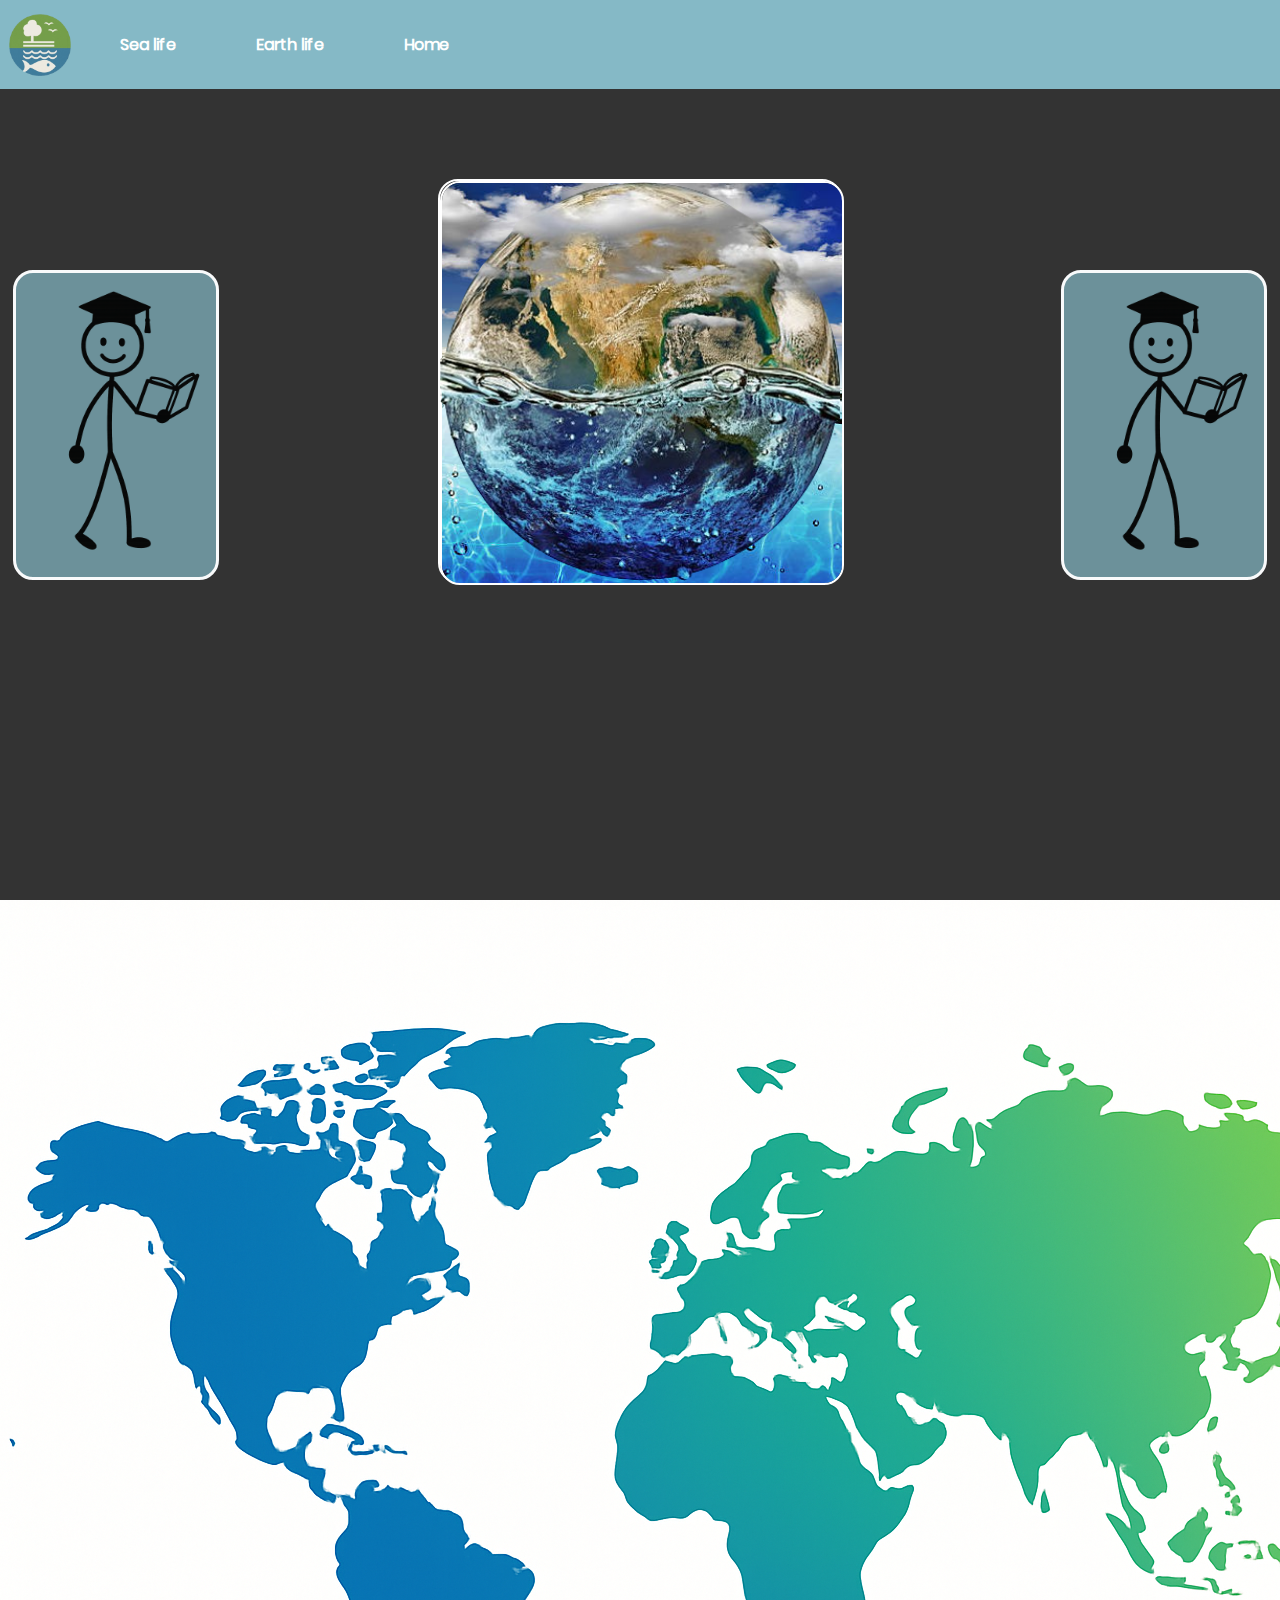
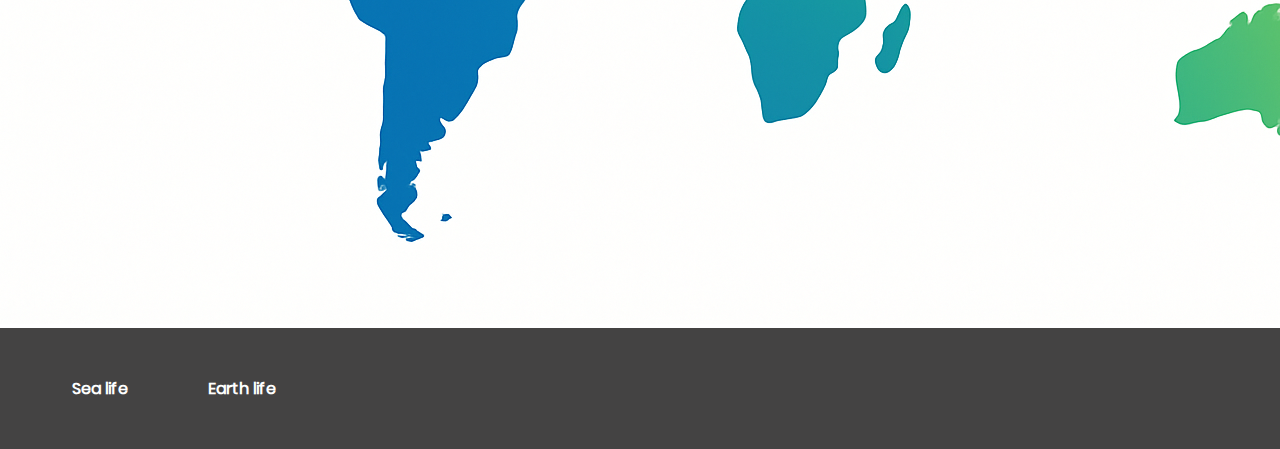
<file: html/index.html>
<!DOCTYPE html>
<html lang="en">

<head>
    <meta charset="UTF-8">
    <meta name="viewport" content="width=device-width, initial-scale=1.0">
    <title>Everyday life</title>
    <link rel="stylesheet" href="../css/index.css">
    <link class="tabIcon" rel="icon" type="image/x-icon" href="../image/logo.png">
</head>

<body>
    <header>
        <nav>
            <ul class="navList">
                <img class="navLogoImage" src="../image/logo.png">
                <li><a class="NavText" href="../html/oe.html">Sea life</a></li>
                <li><a class="NavText" href="../html/oe.html">Earth life</a></li>
                <li><a class="NavText" href="../html/index.html">Home</a></li>
            </ul>
        </nav>
    </header>

    <main>
        <div class="content">
            <iframe
                src="https://www.youtube.com/embed/Fx8lFMilCEw?start=71&autoplay=1&mute=1&loop=1&playlist=Fx8lFMilCEw&controls=0&showinfo=0&modestbranding=1&rel=0"
                allow="autoplay" allowfullscreen></iframe>

            <div class="layer">
            </div>

            <div class="Earth_sea_image">
                <img id="stillImage" src="../image/Earth&Sea.jpg" alt="Earth and sea image">
                <img id="rotateImage" src="../image/Earth.png" alt="Earth and sea image">
            </div>

            <div class="left-student">
                <img src="../image/etudiant_bonhomme_baton.png">
            </div>
            <div class="right-student">
                <img src="../image/etudiant_bonhomme_baton.png">
            </div>

        </div>

        <div class="map">
            <div class="imageWrapper">
                <img class="mapImage" src="../image/worldMap.png">
            </div>
        </div>
    </main>

    <footer>
        <nav>
            <ul class="navList">
                <li><a class="NavText" href="../html/oe.html">Sea life</a></li>
                <li><a class="NavText" href="../html/oe.html">Earth life</a></li>
            </ul>
        </nav>
    </footer>
</body>

</html>
</file>
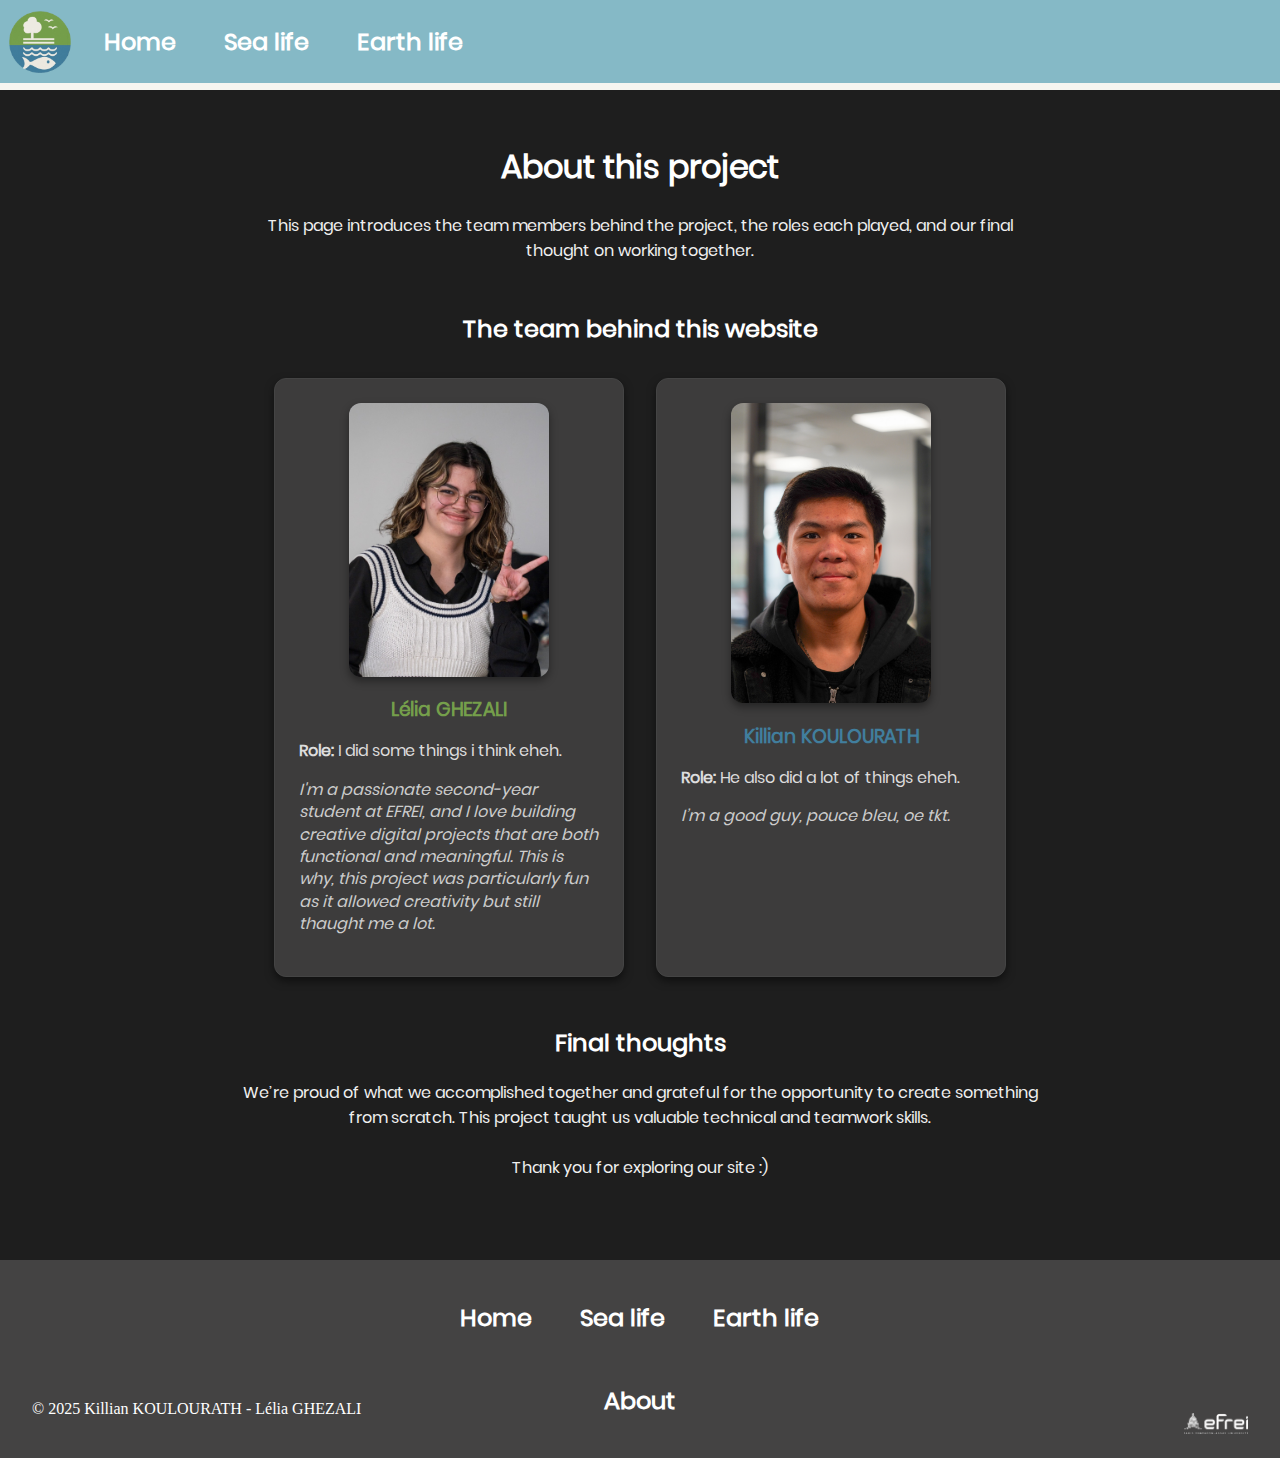
<file: html/about.html>
<!DOCTYPE html>
<html lang="en">


<head>
    <meta charset="UTF-8">
    <meta name="viewport" content="width=device-width, initial-scale=1.0">
    <title>Everyday life</title>
    <link rel="stylesheet" href="../css/about.css">
    <link class="tabIcon" rel="icon" type="image/x-icon" href="../image/logo.png">
</head>


<body>
    <header>
        <nav>
            <ul class="navList">
                <img class="navLogoImage" src="../image/logo.png">
                <li><a class="NavText" href="../html/index.html">Home</a></li>
                <li><a class="NavText" href="../html/Animals_and_Quiz/SeaLife.html">Sea life</a></li>
                <li><a class="NavText" href="../html/Animals_and_Quiz/EarthLife.html">Earth life</a></li>
            </ul>
        </nav>
    </header>


    <main>
        <section class="intro">
            <h1>About this project</h1>
            <p>
                This page introduces the team members behind the project, the roles each played, and our final thought
                on working together.
            </p>
        </section>

        <section class="team-section">
            <h2>The team behind this website</h2>

            <div class="team-cards">
                <div class="team-card">
                    <img id="lelia" src="../image/lelia.jpg" alt="Lélia GHEZALI">
                    <h3 id="lelia_h3">Lélia GHEZALI</h3>
                    <p><strong>Role:</strong> I did some things i think eheh.</p>
                    <p class="bio">I'm a passionate second-year student at EFREI, and I love building creative digital
                        projects that are both functional and meaningful. This is why, this project was particularly fun
                        as it allowed creativity but still thaught me a lot. </p>
                </div>

                <div class="team-card">
                    <img id="lelia" src="../image/Killian.jpg" alt="Killian KOULOURATH">
                    <h3 id="killian_h3">Killian KOULOURATH</h3>
                    <p><strong>Role:</strong> He also did a lot of things eheh.</p>
                    <p class="bio">I’m a good guy, pouce bleu, oe tkt.</p>
                </div>
            </div>
        </section>

        <section class="closing">
            <h2>Final thoughts</h2>
            <p>
                We’re proud of what we accomplished together and grateful for the opportunity to create something from
                scratch. This project taught us valuable technical and teamwork skills.
                <br><br>
                Thank you for exploring our site :)
            </p>
        </section>

    </main>



    <footer>

        <div class="footer-left">
            <p>© 2025 Killian KOULOURATH - Lélia GHEZALI</p>
        </div>

        <div class="footer-center">
            <a class="NavText" href="index.html">Home</a>
            <a class="NavText" href="../html/Animals_and_Quiz/SeaLife.html">Sea life</a>
            <a class="NavText" href="../html/Animals_and_Quiz/EarthLife.html">Earth life</a>
            <a class="NavText" href="about.html">About</a>

        </div>

        <div class="footer-right">
            <img id="logoEfrei" src="../image/LOGO_EFREI-WEB_blanc.png" alt="Efrei Paris logo">
        </div>
    </footer>

</body><!--End of web page code-->

</html><!--!End of document-->
</file>
<file: css/index.css>
@font-face {
    font-family: "poppins";
    src: url("../fonts/poppins.regular.ttf");
    font-weight: normal;
    font-style: normal;
}

html,
body {
    height: 100%;
    margin: 0;
    padding: 0;
    display: flex;
    flex-direction: column;
}


/* --------------- Header Styles --------------- */
header {
    background-color: rgb(133, 185, 198);
    position: fixed;
    top: 0;
    width: 100%;
    z-index: 1000;
  }
  
  /* Navigation container */
  nav ul {
    list-style-type: none;
    margin: 0;
    padding: 0;
    display: flex;
    flex-wrap: wrap;
    justify-content: flex-end;
    align-items: center;
    margin-right: 2rem;
  }
  
  /* Each list item */
  nav ul li {
    padding: 1rem 1.5rem;
    font-size: 20px;
    transition: background-color 0.3s ease;
  }
  
  /* Hover effect on the entire li block */
  nav ul li:hover {
    background-color: #8BC34A;
  }
  
  /* Navigation text */
  .NavText {
    text-decoration: none;
    color: #ffffff;
    font-weight: bold;
    display: block;
  }
  
  /* Logo image */
  nav ul li img {
    float: left;
    padding: 0.5rem;
    margin-left: 0.5rem;
  }
  
  /* Logo container */
  .navLogoImage {
    width: 4.3rem;
  }  

.NavText {
    text-decoration: none;
    color: #ffffff;
    padding: 1rem;
    font-family: poppins, sans-serif;
    font-weight: bold;
    font-size: medium;
}

nav ul li:not(:first-child) {
    float: right;
}

nav ul li img {
    float: left;
    padding: 0.5rem;
    margin-left: 0.5rem;
}


.navList {
    float: left;
}


.navLogoImage {
    width: 5rem;
}

/* --------------- Main Content Styles --------------- */

main {
    flex: 1;
    display: flex;
    flex-direction: column;

}

.content {
    position: relative;
    width: 100%;
    height: 100vh;
    overflow: hidden;
}

iframe {
    position: absolute;
    top: 0;
    left: 0;
    width: 100%;
    height: 100%;
    z-index: 0;
    border: none;
    pointer-events: none;
}

.Earth_sea_image {
    position: relative;
    z-index: 1;
    width: 100%;
    height: auto;
}


.layer {
    width: 100%;
    height: 100%;
    position: absolute;
    top: 0;
    background-color: black;
    opacity: 0.8;
    font-size: 2rem;
    z-index: 1;
}


.Earth_sea_image {
    position: relative;
    width: 100%;
    max-width: 400px;
    margin: auto;
    aspect-ratio: 1/1;
    margin-top: 14%;
    border: solid;
    border-color: white;
    border-width: 2px;
    border-radius: 20px;
}

.Earth_sea_image img {
    position: absolute;
    top: 0;
    left: 0;
    width: 100%;
    height: 100%;
    object-fit: cover;
    padding: 0;
    margin: 0;
}

#rotateImage {
    z-index: 2;
    transition: transform 0.5s ease;
}

#stillImage {
    z-index: 1;
    border: solid;
    border-color: white;
    border-width: 2px;
    border-radius: 20px;
}


#rotateImage:hover {
    transform: rotate(180deg);
}


.left-student,
.right-student {
    position: absolute;
    top: 30%;
    z-index: 2;
    width: 200px;
    height: auto;
    background-color: rgba(133, 185, 198, 0.7);
    border: solid;
    border-color: #F9FAFB;
    border-radius: 20px;
    transition: box-shadow 0.4s ease, transform 0.4s ease;
    box-shadow: none;
}

.left-student:hover,
.right-student:hover {
    border-color: blue;
    background-color: rgb(98, 174, 193);
    box-shadow:
        0 0 10px rgba(0, 183, 255, 1),
        0 0 20px rgba(0, 183, 255, 0.8),
        0 0 40px rgba(0, 183, 255, 0.6),
        0 0 80px rgba(0, 183, 255, 0.4);
}


.left-student {
    left: 1%;
}

.left-student:hover {
    transform: scale(1.05) rotate(-5deg);
}

.right-student {
    right: 1%;
}

.right-student:hover {
    transform: scale(1.05) rotate(5deg);
}

.left-student img,
.right-student img {
    width: 100%;
    height: auto;
}

#HomeTitle {
    position: absolute;
    top: 12%;
    left: 50%;
    transform: translateX(-50%);
    z-index: 2;
    color: #ffffff;

    width: 80%;
    /* Responsive width */
    max-width: 600px;
    /* Optional max width */
    padding: 1rem;

    background-color: #2C3E50;
    border: solid;
    border-color: #F9FAFB;
    border-radius: 20px;
    font-family: poppins, sans-serif;
    text-align: center;
    font-size: 1.9rem;
}



.modal {
    display: none;
    position: fixed;
    z-index: 9999;
    left: 0;
    top: 0;
    width: 100%;
    height: 100%;
    overflow: auto;
    background-color: rgba(0, 0, 0, 0.5);
}

.modal-content {
    background-color: #fefefe;
    margin: 5% auto;
    padding: 2rem;
    border: 1px solid #888;
    border-radius: 16px;
    width: 100%;
    height: 80%;
    max-width: 1000px;
    max-height: 1000px;
    text-align: center;
}

.close {
    color: #aaa;
    float: right;
    font-size: 2rem;
    font-weight: bold;
    cursor: pointer;
}

.image_container {
    position: relative;
    width: 100%;
    max-width: 850px;
    margin: 0 auto;
    border: solid;
    border-radius: 5px;
    margin-top: 4%;
    padding: 5px;
}

#worldImage {
    width: 100%;
    height: auto;
    display: block;
}

/* ------- CSS for the pin ------- */
.pins {
    position: absolute;
    width: 60px;
    z-index: 2;
}

.pin_container {
    position: absolute;
    z-index: 2;
}

.pin_container:hover {
    transform: scale(1.2);
}

.pin-info-box {
    display: none;
    position: absolute;
    max-width: 500px;
    height: auto;
    background-color: rgba(255, 255, 255, 0.95);
    border: 2px solid #333;
    border-radius: 8px;
    box-shadow: 0 0 6px rgba(0, 0, 0, 0.3);
    font-size: 0.6rem;
    color: #000;
    padding: 0.3rem;
    z-index: 1000;
}

.pin-info-box img {
    max-height: 150px;
    height: auto;
    display: block;
}

.pin_container:hover .pin-info-box {
    display: block;
}

/*-------------------------------------------------------*/

/* ----- Pin for animal 1 ----- */
#info-box-A1 {
    top: 0;
    left: 100%;
    margin-left: 50px;
}

#pin_container_1 {
    top: 35%;
    left: 10%;
}

/*--------------------------------*/

/* ----- Pin for animal 2 ----- */
#info-box-A2 {
    top: 0;
    left: 100%;
    margin-left: 50px;
}

#pin_container_2 {
    top: 65%;
    left: 75%;
}


/*--------------------------------*/

/* ----- Pin for animal 3 ----- */
#info-box-A3 {
    top: 0;
    left: 100%;
    margin-left: 50px;
}

#pin_container_3 {
    top: 40%;
    left: 70%;
}


/*--------------------------------*/

/* ----- Pin for animal 4 ----- */
#info-box-A4 {
    top: 0;
    left: 100%;
    margin-left: 50px;
}

#pin_container_4 {
    top: 70%;
    left: 82%;
}


/*--------------------------------*/


/* -------- CSS for the footer -------- */

footer {
    background-color: rgb(68, 67, 67);
    color: white;
    padding: 1rem 2rem;
    display: flex;
    flex-wrap: wrap;
    justify-content: space-between;
    align-items: flex-end;
    text-align: center;
}

.footer-left,
.footer-center,
.footer-right {
    flex: 1 1;
    margin: 0.5rem 0;
}

.footer-left {
    display: flex;
    justify-content: flex-start;
}

.footer-center {
    display: flex;
    justify-content: center;
    flex-wrap: wrap;
    gap: 1rem;
}

.footer-right {
    display: flex;
    justify-content: flex-end;
}

footer a {
    color: white;
    text-decoration: none;
    font-size: 1rem;
}

#logoEfrei {
    width: 4rem;
    height: auto;
}

/*---------------------------------------------*/
</file>
<file: css/about.css>
/* CSS for the main page of the website */
@font-face {
    font-family: "poppins";
    src: url("../fonts/poppins.regular.ttf");
    font-weight: normal;
    font-style: normal;
} 

/* --------------- Global Styles --------------- */
html,
body {
    height: 100%;
    margin: 0;
    padding: 0;
    padding-top: 45px;

    background-color: #F5F5F0;
    display: flex;
    flex-direction: column;
}


/* --------------- Header Styles --------------- */
header {
    background-color: rgb(133, 185, 198);
    position: fixed;
    top: 0;
    width: 100%;
    z-index: 1000;
}

/* Navigation container */
nav ul {
    list-style-type: none;
    margin: 0;
    padding: 0;
    display: flex;
    flex-wrap: wrap;
    justify-content: flex-end;
    align-items: center;
    margin-right: 2rem;
}

/* Each list item */
nav ul li {
    padding: 0.5rem;
    font-size: 20px;
    transition: background-color 0.3s ease;
}

/* Hover effect on the entire li block */
nav ul li:hover {
    background-color: #8BC34A;
}

/* Navigation text */
.NavText {
    text-decoration: none;
    color: #ffffff;
    font-weight: bold;
    display: block;
}

/* Logo image */
nav ul li img {
    float: left;
    margin-left: 0.5rem;
}

/* Navigation text */
.NavText {
    text-decoration: none;
    color: #ffffff;
    padding: 1rem;
    font-family: poppins, sans-serif;
    font-weight: bold;
    font-size: medium;
    font-size: 1.5rem;
}

/* Align the first list item to the left */
nav ul li:not(:first-child) {
    float: right;
}

nav ul li img {
    float: left;
    margin-left: 0.5rem;
}

/* Align the first list item to the left */
.navList {
    float: left;
}

/* Logo image */
.navLogoImage {
    width: 5rem;
}

/* ---------------------------------*/



/* -------- footer -------- */

footer {
    background-color: rgb(68, 67, 67);
    color: white;
    padding: 1rem 2rem;
    display: flex;
    flex-wrap: wrap;
    justify-content: space-between;
    align-items: flex-end;
    text-align: center;
}

.footer-left,
.footer-center,
.footer-right {
    flex: 1 1;
    margin: 0.5rem 0;
}

.footer-left {
    display: flex;
    justify-content: flex-start;
}

.footer-center {
    display: flex;
    justify-content: center;
    flex-wrap: wrap;
    gap: 1rem;
}

.footer-right {
    display: flex;
    justify-content: flex-end;
}

footer a {
    color: white;
    text-decoration: none;
    font-size: 1rem;
}

#logoEfrei {
    width: 4rem;
    height: auto;
}



/* --------------- Main Content Styles --------------- */

main {
    font-family: poppins, sans-serif;
    padding: 2rem;
    color: #f0f0f0;
    background-color: #1e1e1e;
}

/* Headings */
h1,
h2 { 
    text-align: center;
    color: #ffffff;
}

/* Paragraphs */
.intro,
.closing {
    max-width: 800px;
    margin: auto;
    text-align: center;
    margin-bottom: 3rem;
}

/* Team Section */
.team-section {
    text-align: center;
    margin-bottom: 3rem;
}

/* Team Cards */
.team-cards {
    display: flex;
    flex-wrap: wrap;
    justify-content: center;
    gap: 2rem;
    margin-top: 2rem;
}

/* Individual Team Card */
.team-card {
    background-color: rgb(61, 60, 60);
    border: 1px solid #444;
    border-radius: 12px;
    padding: 1.5rem;
    max-width: 300px;
    width: 100%;
    box-shadow: 0 4px 8px rgba(0, 0, 0, 0.5);
    transition: transform 0.2s ease;
}

/* Team Card Hover Effect */
.team-card:hover {
    transform: scale(1.03);
}

/* Team Card Image */
.team-card h3 {
    color: #00bfff;
    margin-bottom: 0.5rem;
}

/* Team Card Text */
.team-card p {
    text-align: left;
    line-height: 1.4;
    color: #ddd;
}

/* Team Card Bio */
.team-card .bio {
    margin-top: 1rem;
    font-style: italic;
    color: #ccc;
}

/* Team Card Social Links */
#lelia,
#killian {
    width: 100%;
    max-width: 200px;
    height: auto;
    border-radius: 12px;
    object-fit: cover;
    display: block;
    margin: 0 auto 1rem auto;
    box-shadow: 0 4px 8px rgba(0, 0, 0, 0.4);
}

/* Team Card Social Links */
#lelia_h3 {
    color: #759F4B;
    text-align: center;

}

/* Team Card Social Links */
#killian_h3 {
    color: #417E9D;
    text-align: center;
}

/* Social Media Links */
#Gitlink {
    color: #00bfff;
    text-decoration: none;
    font-weight: bold;
    transition: color 0.3s ease;
}

/* Social Media Links Hover Effect */
#Gitlink:hover {
    color: #6ce18d;
}

/* Responsive styles */
@media (max-width: 768px) {
    
    body {
        padding-top: 60px;
    }

    nav ul {
        display: flex;
        flex-direction: row;
        flex-wrap: nowrap;
        justify-content: space-between;
        width: 100%;
        padding: 0;
        background-color: rgb(133, 185, 198);
    }

    nav ul li {
        flex: 1;
        text-align: center;
        box-sizing: border-box;
    }

    nav ul li a {
        display: block;
        width: 100%;
        height: 100%;
    }

    .navLogoImage {
        width: 4rem;
    }
}
</file>
